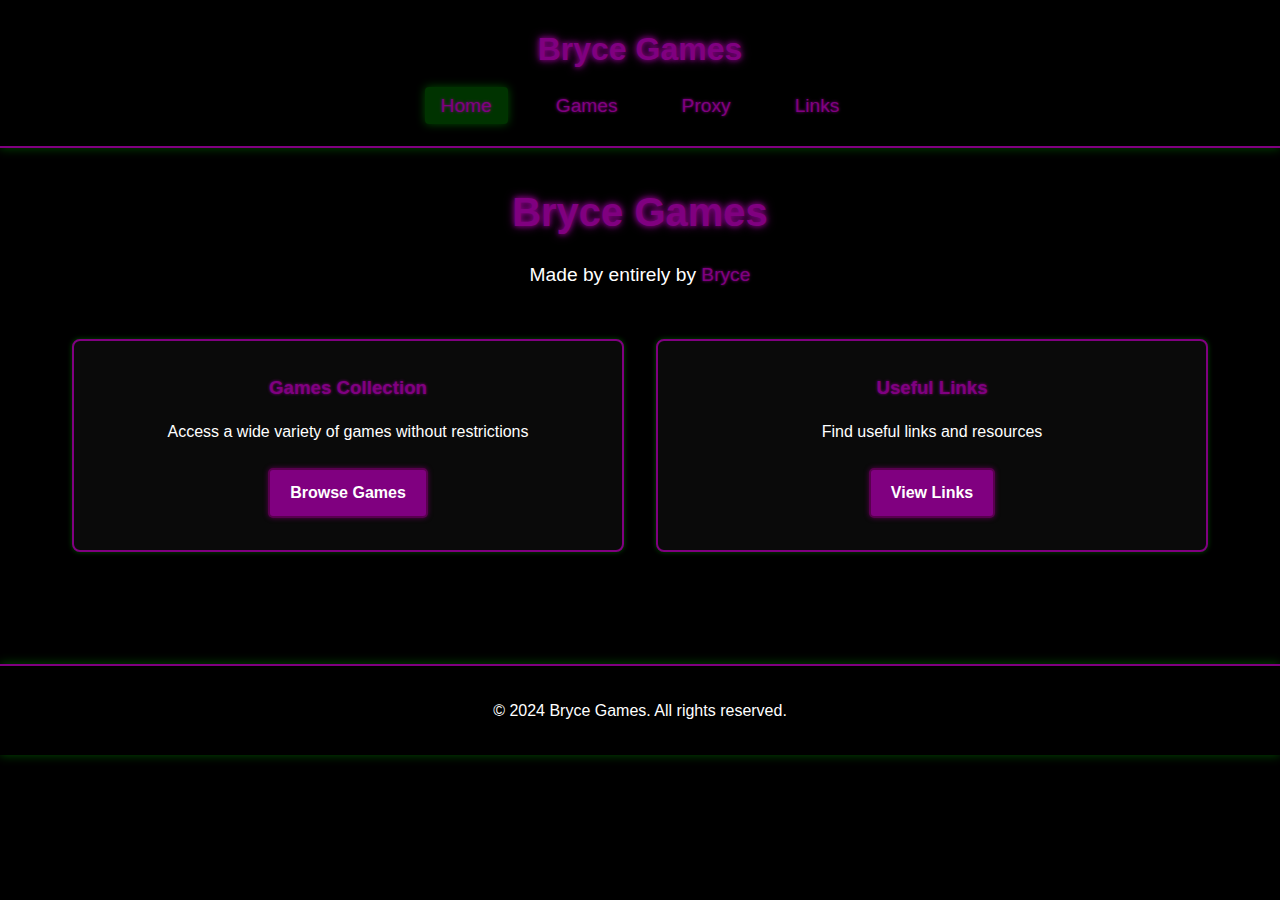
<file: index.html>
<!DOCTYPE html>
<html lang="en">
<head>
  <meta charset="UTF-8">
  <meta name="viewport" content="width=device-width, initial-scale=1.0">
  <title>Bryce Games</title>
  <link rel="stylesheet" href="styles.css">
  <style>
.button {
  display: inline-block;
  padding: 10px 20px;
  background-color: #800080; /* Darker green */
  color: white;
  text-decoration: none;
  border-radius: 5px;
  transition: background-color 0.3s;
}

.button:hover {
  background-color: #610261; /* Even darker on hover */
}
</style>
</head>
<body>
  <header>
    <h1>Bryce Games</h1>
    <nav>
      <ul>
        <li><a href="index.html" class="active">Home</a></li>
        <li><a href="games.html">Games</a></li>
        <li><a href="proxy.html">Proxy</a></li>
      <li><a href="links.html">Links</a></li>
      </ul>
    </nav>
  </header>

  <main>
    <section id="home" class="section">
      <div class="hero">
        <h2>Bryce Games</h2>
        <p>Made by entirely by <a href="https://brycegames.online" target="_blank" rel="noopener noreferrer">Bryce</a></p>
      </div>

      <div class="features">
        <div class="feature-card">
          <h3>Games Collection</h3>
          <p>Access a wide variety of games without restrictions</p>
          <a href="games.html" class="button">Browse Games</a>
        </div>
        <div class="feature-card">
          <h3>Useful Links</h3>
          <p>Find useful links and resources</p>
          <a href="links.html" class="button">View Links</a>
        </div>
      </div>
    </section>
  </main>

  <footer>
    <p>&copy; 2024 Bryce Games. All rights reserved.</p>
  </footer>

  <script src="script.js"></script>
</body>
</html>
</file>
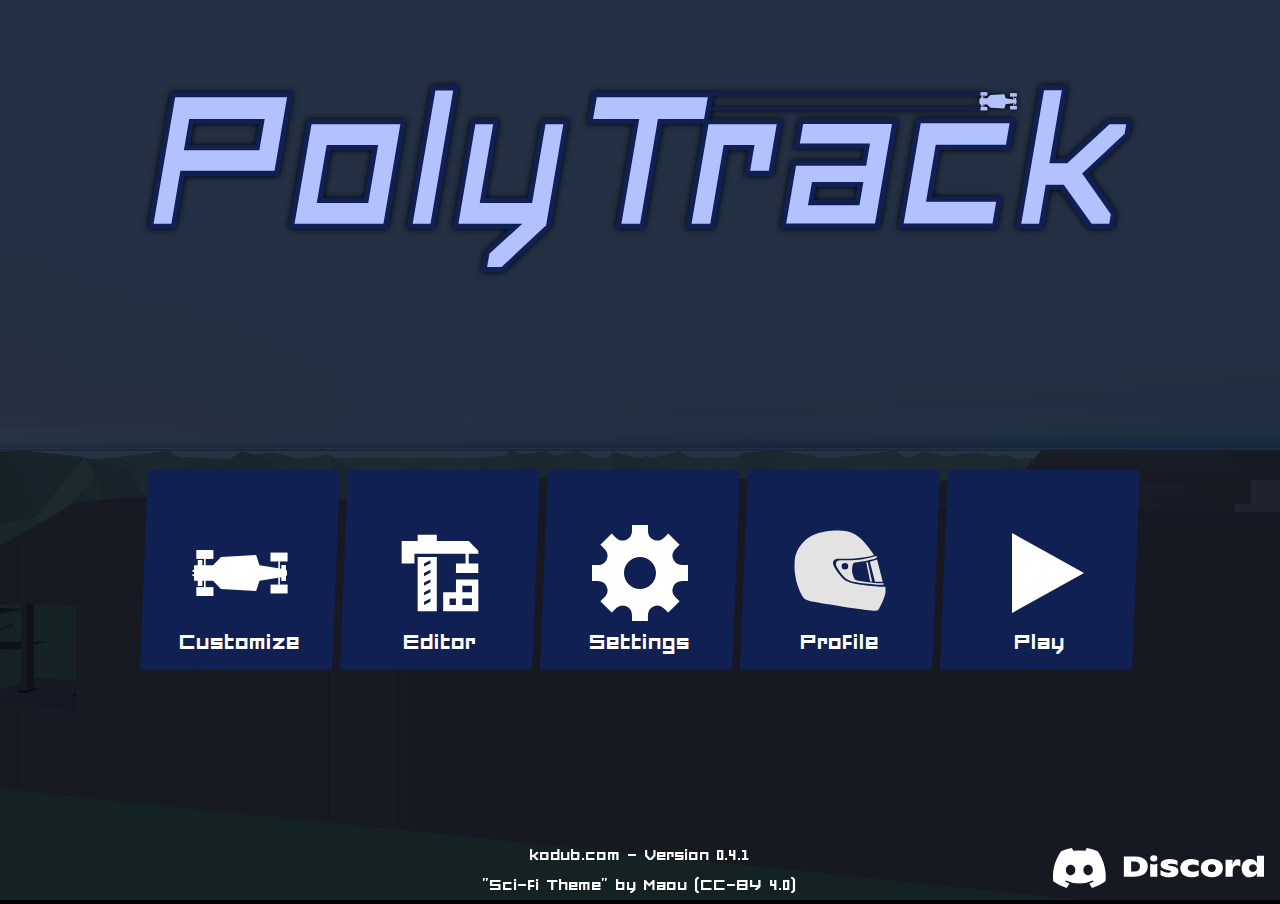
<file: poly-track/index.html>
<!DOCTYPE html>

<html>
	<head>
		<title>PolyTrack</title>
		<link rel="manifest" href="manifest.json" />
		<meta name="viewport" content="width=device-width, initial-scale=1, minimum-scale=1, maximum-scale=1, user-scalable=no">
	</head>
	<body>
		<canvas id="screen"></canvas>
		<div id="ui"></div>
		<div id="transition-layer"></div>

		<script type="module" src="main.bundle.js" defer></script>
	</body>
</html>
</file>
<file: styles.css>
:root {
  --primary-color: #800080;
  --button-bg: #800080;
  --button-hover: #004d00;
  --hover-color: rgba(0, 255, 0, 0.2);
  --bg-color: #000000;
  --card-bg: #0a0a0a;
  --text-color: #ffffff;
  --shadow-color: rgba(0, 255, 0, 0.3);
  --border-glow: #58004e;
}

* {
  margin: 0;
  padding: 0;
  box-sizing: border-box;
}

body {
  font-family: Arial, sans-serif;
  background-color: var(--bg-color);
  color: var(--text-color);
  line-height: 1.6;
}

header {
  padding: 1.5rem;
  border-bottom: 2px solid var(--primary-color);
  box-shadow: 0 0 10px var(--shadow-color);
}

header h1 {
  text-align: center;
  margin-bottom: 1rem;
  color: var(--primary-color);
  text-shadow: 0 0 5px var(--primary-color), 0 0 10px var(--primary-color);
}
form {
  text-align: center;
  margin-bottom: 1rem;
  color: var(--primary-color);
  text-shadow: 0 0 5px var(--primary-color), 0 0 10px var(--primary-color);

}

form input {
  padding: 0.5rem;
  border: 2px solid var(--primary-color);
  border-radius: 4px;
  background-color: var(--card-bg);
  color: var(--text-color);
  margin-right: 0.5rem;
}

nav ul {
  display: flex;
  justify-content: center;
  list-style: none;
  gap: 2rem;
}

nav a {
  color: var(--primary-color);
  text-decoration: none;
  font-size: 1.2rem;
  padding: 0.5rem 1rem;
  border-radius: 4px;
  transition: all 0.3s ease;
  text-shadow: 0 0 3px var(--primary-color);
}

nav a:hover, nav a.active {
  background-color: var(--hover-color);
  box-shadow: 0 0 10px var(--shadow-color);
}

main {
  max-width: 1200px;
  margin: 0 auto;
  padding: 2rem;
}

.section {
  margin-bottom: 3rem;
}

section h2 {
  text-align: center;
  margin-bottom: 2rem;
  color: var(--primary-color);
  text-shadow: 0 0 5px var(--primary-color);
}

/* Home Page */
.hero {
  text-align: center;
  margin-bottom: 3rem;
}

.hero h2 {
  font-size: 2.5rem;
  color: var(--primary-color);
  text-shadow: 0 0 5px var(--primary-color), 0 0 10px var(--primary-color);
  margin-bottom: 1rem;
}

.hero p {
  font-size: 1.2rem;
}

.hero a {
  color: var(--primary-color);
  text-decoration: none;
  text-shadow: 0 0 3px var(--primary-color);
}

.features {
  display: grid;
  grid-template-columns: repeat(auto-fit, minmax(300px, 1fr));
  gap: 2rem;
}

.feature-card {
  background-color: var(--card-bg);
  border: 2px solid var(--primary-color);
  border-radius: 8px;
  padding: 2rem;
  text-align: center;
  box-shadow: 0 0 5px var(--shadow-color);
  transition: all 0.3s ease;
}

.feature-card:hover {
  transform: translateY(-10px);
  box-shadow: 0 0 15px var(--shadow-color);
}

.feature-card h3 {
  color: var(--primary-color);
  margin-bottom: 1rem;
  text-shadow: 0 0 3px var(--primary-color);
}

.feature-card p {
  margin-bottom: 1.5rem;
}

/* Games Section */
.game-grid {
  display: grid;
  grid-template-columns: repeat(auto-fill, minmax(280px, 1fr));
  gap: 2rem;
}

.game-card {
  background-color: var(--card-bg);
  border: 2px solid var(--primary-color);
  border-radius: 8px;
  padding: 1.5rem;
  box-shadow: 0 0 5px var(--shadow-color);
  transition: all 0.3s ease;
}

.game-card:hover {
  transform: translateY(-5px);
  box-shadow: 0 0 15px var(--shadow-color);
}

.game-card h3 {
  color: var(--primary-color);
  margin-bottom: 0.5rem;
  text-shadow: 0 0 3px var(--primary-color);
}

.game-card p {
  margin-bottom: 1rem;
}

.button {
  display: inline-block;
  padding: 10px 20px;
  background-color: var(--button-bg);
  color: var(--text-color);
  text-decoration: none;
  border-radius: 5px;
  transition: all 0.3s ease;
  border: 2px solid var(--border-glow);
  box-shadow: 0 0 5px var(--border-glow);
  text-shadow: 0 0 2px var(--primary-color);
  font-weight: bold;
  cursor: pointer;
}

.button:hover {
  background-color: var(--button-hover);
  box-shadow: 0 0 8px var(--border-glow);
  border-color: var(--button-bg);
}

/* Links Section */
.links-grid {
  display: grid;
  grid-template-columns: repeat(auto-fill, minmax(300px, 1fr));
  gap: 1rem;
  margin-bottom: 1.5rem;
}

.link-card {
  background-color: var(--card-bg);
  border: 2px solid var(--primary-color);
  border-radius: 8px;
  padding: 1rem;
  text-align: left;
  box-shadow: 0 0 5px var(--shadow-color);
  transition: all 0.3s ease;
  display: flex;
  align-items: center;
  min-height: 60px;
  color: var(--primary-color);
  text-decoration: none;
  text-shadow: 0 0 2px var(--primary-color);
}

.link-card:hover {
  background-color: var(--hover-color);
  transform: scale(1.05);
}

/* Pagination */
.pagination {
  display: flex;
  justify-content: space-between;
  align-items: center;
  margin: 1.5rem 0;
}

.pagination-button {
  padding: 0.5rem 1rem;
}

#pageInfo, #pageInfoBottom {
  color: var(--primary-color);
}

/* Footer */
footer {
  text-align: center;
  padding: 2rem;
  border-top: 2px solid var(--primary-color);
  margin-top: 2rem;
  box-shadow: 0 0 10px var(--shadow-color);
}

/* Media Queries */
@media (max-width: 768px) {
  nav ul {
    flex-direction: column;
    align-items: center;
    gap: 1rem;
  }

  .game-grid, .links-grid {
    grid-template-columns: 1fr;
  }

  .features {
    grid-template-columns: 1fr;
  }
}
</file>
